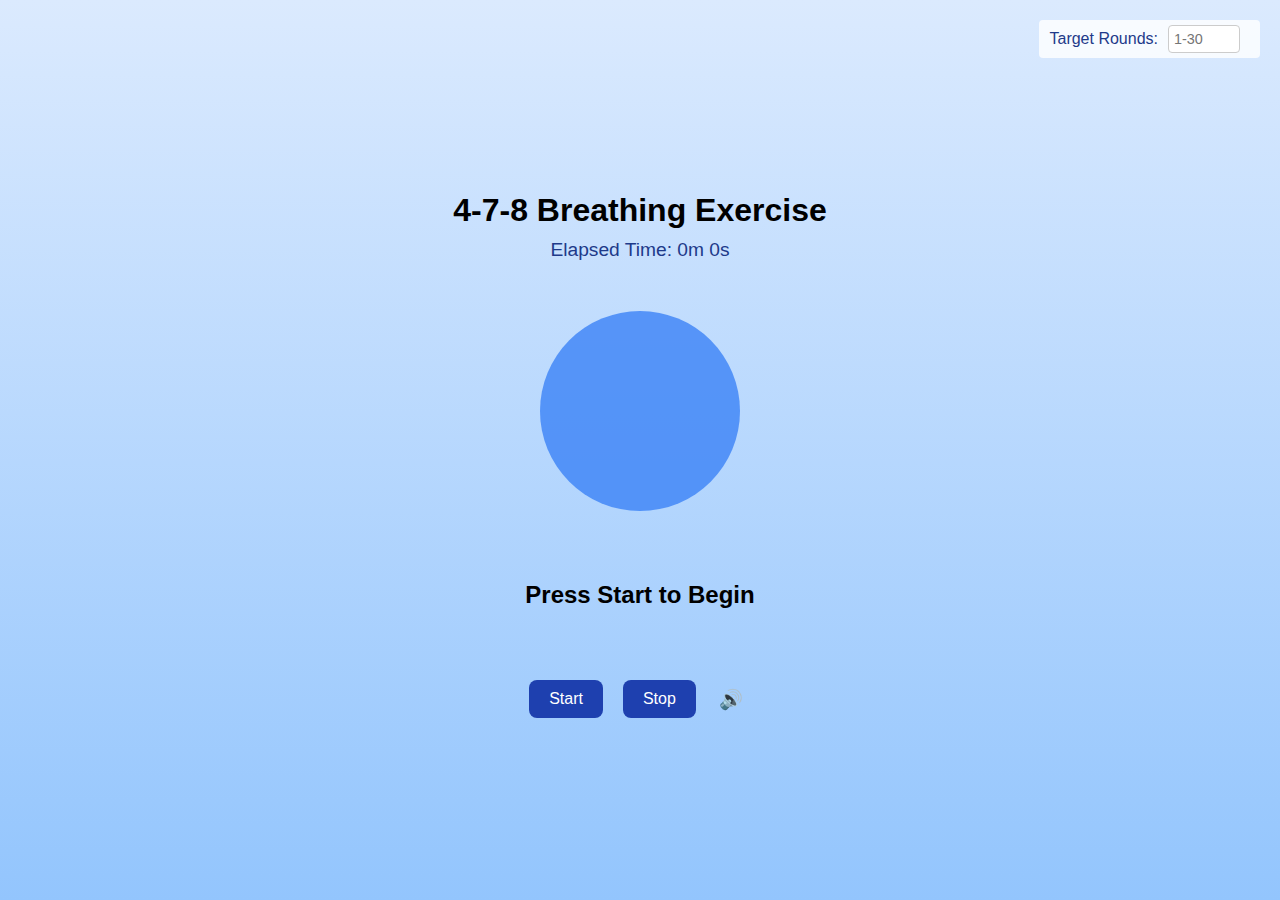
<file: Breathing_page.html>
<!DOCTYPE html>
<html lang="en">
<head>
  <meta charset="UTF-8" />
  <meta name="viewport" content="width=device-width, initial-scale=1.0" />
  <title>4-7-8 Breathing Practice</title>
  <style>
    body {
      font-family: Arial, sans-serif;
      background: linear-gradient(to bottom, #dbeafe, #93c5fd);
      margin: 0;
      position: relative;
      display: flex;
      flex-direction: column;
      align-items: center;
      justify-content: center;
      height: 100vh;
      transition: background 4s ease-in-out, color 2s ease-in-out;
    }
    body.dark {
      background: linear-gradient(to bottom, #111827, #1f2937);
      color: #f9fafb;
    }
    /* Selector styling adapts to light/dark mode */
    #roundSelector {
      position: absolute;
      top: 20px;
      right: 20px;
      display: flex;
      align-items: center;
      background: rgba(255,255,255,0.8);
      padding: 5px 10px;
      border-radius: 4px;
      transition: opacity 1s ease-in-out, background 2s ease-in-out, color 2s ease-in-out;
    }
    body.dark #roundSelector {
      background: rgba(31,41,55,0.8);
    }
    #roundSelector label,
    #roundSelector #roundStatus {
      color: #1e3a8a;
      transition: color 2s ease-in-out;
    }
    body.dark #roundSelector label,
    body.dark #roundSelector #roundStatus {
      color: #facc15;
    }
    #roundSelector input {
      width: 60px;
      padding: 5px;
      font-size: 0.9rem;
      margin: 0 10px;
      border-radius: 4px;
      border: 1px solid #ccc;
      background: white;
      color: black;
      transition: background 2s ease-in-out, color 2s ease-in-out;
    }
    body.dark #roundSelector input {
      background: #374151;
      color: #f9fafb;
      border: 1px solid #555;
    }
    h1 {
      margin-bottom: 10px;
      opacity: 1;
      transition: opacity 2s ease-in-out;
    }
    #timer {
      font-size: 1.2rem;
      margin-bottom: 10px;
      color: #1e3a8a;
      transition: color 2s ease-in-out;
    }
    body.dark #timer {
      color: #facc15;
    }
    #circle {
      width: 200px;
      height: 200px;
      margin: 40px 0;
      border-radius: 50%;
      background-color: #3b82f6;
      opacity: 0.8;
      transition: all 4s ease-in-out, background-color 1s ease-in-out;
      transform: scale(1);
    }
    #instruction {
      margin-top: 30px;
      font-size: 1.5rem;
      font-weight: bold;
      opacity: 1;
      transition: opacity 1.5s ease-in-out;
    }
    button {
      margin: 10px;
      padding: 10px 20px;
      font-size: 1rem;
      cursor: pointer;
      background-color: #1e40af;
      color: white;
      border: none;
      border-radius: 8px;
      transition: opacity 2s ease-in-out;
    }
    #startBtn { opacity: 1; }
    #soundToggle {
      padding: 8px;
      font-size: 1.2rem;
      width: 40px;
      height: 40px;
      margin-left: 5px;
      background-color: transparent;
      color: #1e40af;
      border: none;
      border-radius: 50%;
      transition: color 2s ease-in-out;
    }
    .buttons {
      margin-top: 40px;
      display: flex;
      align-items: center;
    }
    #progress span {
      opacity: 0;
      transform: scale(0.5);
      animation: fadeInScale 0.6s ease-out forwards;
    }
    @keyframes fadeInScale { to { opacity: 1; transform: scale(1); } }
    @media (max-width: 600px) {
      #circle { width: 140px; height: 140px; margin: 30px 0; }
      h1 { font-size: 1.4rem; }
      #instruction { font-size: 1.2rem; }
      button { font-size: 0.9rem; padding: 8px 16px; }
      #progress span { font-size: 1.2rem; }
    }
  </style>
</head>
<body>
  <div id="roundSelector">
    <label for="roundInput">Target Rounds:</label>
    <input type="number" id="roundInput" min="1" max="30" placeholder="1-30" />
    <span id="roundStatus"></span>
  </div>
  <h1>4-7-8 Breathing Exercise</h1>
  <div id="timer">Elapsed Time: 0m 0s</div>
  <div id="circle"></div>
  <div id="instruction">Press Start to Begin</div>
  <div id="progress" style="margin-top: 20px; display: flex; gap: 5px;"></div>
  <div class="buttons">
    <button id="startBtn" onclick="startBreathing()">Start</button>
    <button onclick="stopBreathing()">Stop</button>
    <button id="soundToggle" onclick="toggleSound()" aria-label="Toggle Sound">🔊</button>
  </div>

  <script>
    const roundSelector = document.getElementById('roundSelector');
    const roundInput = document.getElementById('roundInput');
    const roundStatus = document.getElementById('roundStatus');
    const circle = document.getElementById('circle');
    const instruction = document.getElementById('instruction');
    const timerDisplay = document.getElementById('timer');
    const body = document.body;
    const title = document.querySelector('h1');
    const startBtn = document.getElementById('startBtn');
    const soundBtn = document.getElementById('soundToggle');
    const audios = document.querySelectorAll('audio');
    let soundOn = true;

    let breathing = false;
    let round = 1;
    let startTime = null;
    let timerInterval = null;
    let targetRounds = null;

    function delay(ms) { return new Promise(res => setTimeout(res, ms)); }
    function startTimer() {
      startTime = Date.now();
      timerInterval = setInterval(() => {
        const elapsed = Math.floor((Date.now() - startTime) / 1000);
        const m = Math.floor(elapsed / 60), s = elapsed % 60;
        timerDisplay.textContent = `Elapsed Time: ${m}m ${s}s`;
      }, 1000);
    }
    function stopTimer() {
      clearInterval(timerInterval);
      timerDisplay.textContent = 'Elapsed Time: 0m 0s';
    }

    async function breathingCycle() {
      body.classList.add('dark'); startTimer();
      const val = parseInt(roundInput.value);
      targetRounds = (!isNaN(val) && val >= 1 && val <= 30) ? val : null;
      if (targetRounds) {
        roundStatus.style.opacity = '1';
        updateStatus();
      } else {
        roundSelector.style.opacity = '0';
      }
      while (breathing) {
        if (targetRounds && round > targetRounds) break;
        instruction.style.opacity = 0; await delay(800);
        instruction.textContent = `Round ${round}: Breathe In - 4 seconds`;
        if (soundOn) document.getElementById('chimeInhale').play().catch(() => {});
        instruction.style.opacity = 1; circle.style.transform = 'scale(1.5)'; circle.style.backgroundColor = '#10b981';
        await delay(4000); if (!breathing) break;
        instruction.style.opacity = 0; await delay(300);
        instruction.textContent = `Round ${round}: Hold - 7 seconds`;
        if (soundOn) document.getElementById('chimeHold').play().catch(() => {});
        instruction.style.opacity = 1; circle.style.backgroundColor = '#facc15';
        await delay(7000); if (!breathing) break;
        instruction.style.opacity = 0; await delay(300);
        instruction.textContent = `Round ${round}: Breathe Out - 8 seconds`;
        if (soundOn) document.getElementById('chimeExhale').play().catch(() => {});
        instruction.style.opacity = 1; circle.style.transform = 'scale(1)'; circle.style.backgroundColor = '#f87171';
        await delay(8000); if (!breathing) break;
        const dot = document.createElement('span'); dot.textContent = '●'; dot.style.color = 'white'; dot.style.fontSize = '1.5rem';
        document.getElementById('progress').appendChild(dot);
        round++; if (targetRounds) updateStatus();
        instruction.style.opacity = 0; await delay(300);
        instruction.textContent = `Get ready for round ${round}...`; instruction.style.opacity = 1; await delay(1000);
      }
      stopBreathing();
    }

    function updateStatus() {
      const left = targetRounds - (round - 1);
      roundStatus.textContent = `Rounds left: ${left}`;
    }

    function startBreathing() {
      title.style.opacity = '0'; startBtn.style.opacity = '0';
      if (soundOn) document.getElementById('backgroundMusic').play().catch(() => {});
      if (!breathing) { breathing = true; breathingCycle(); }
    }

    function stopBreathing() {
      title.style.opacity = '1'; startBtn.style.opacity = '1';
      document.getElementById('backgroundMusic').pause(); document.getElementById('backgroundMusic').currentTime = 0;
      document.getElementById('progress').innerHTML = '';
      round = 1; breathing = false; stopTimer(); body.classList.remove('dark');
      roundSelector.style.opacity = '1'; roundStatus.style.opacity = '0';
    }

    function toggleSound() {
      soundOn = !soundOn;
      audios.forEach(a => a.muted = !soundOn);
      soundBtn.textContent = soundOn ? '🔊' : '🔇';
    }
  </script>

  <audio id="backgroundMusic" loop>
    <source src="https://github.com/vikram-available/breathing-audio/raw/refs/heads/main/calm-ambient-background-2-351472.mp3" type="audio/mp3">
  </audio>
  <audio id="chimeInhale">
    <source src="https://github.com/vikram-available/breathing-audio/raw/refs/heads/main/242374__ascap__mallet-hit-low-glass-bowl-5.mp3" type="audio/mp3">
  </audio>
  <audio id="chimeHold">
    <source src="https://github.com/vikram-available/breathing-audio/raw/refs/heads/main/12866__schluppipuppie__ping-05.wav" type="audio/wav">
  </audio>
  <audio id="chimeExhale">
    <source src="https://github.com/vikram-available/breathing-audio/raw/refs/heads/main/547695__pbimal__ghantee-01.flac" type="audio/flac">
  </audio>
</body>
</html>
</file>
